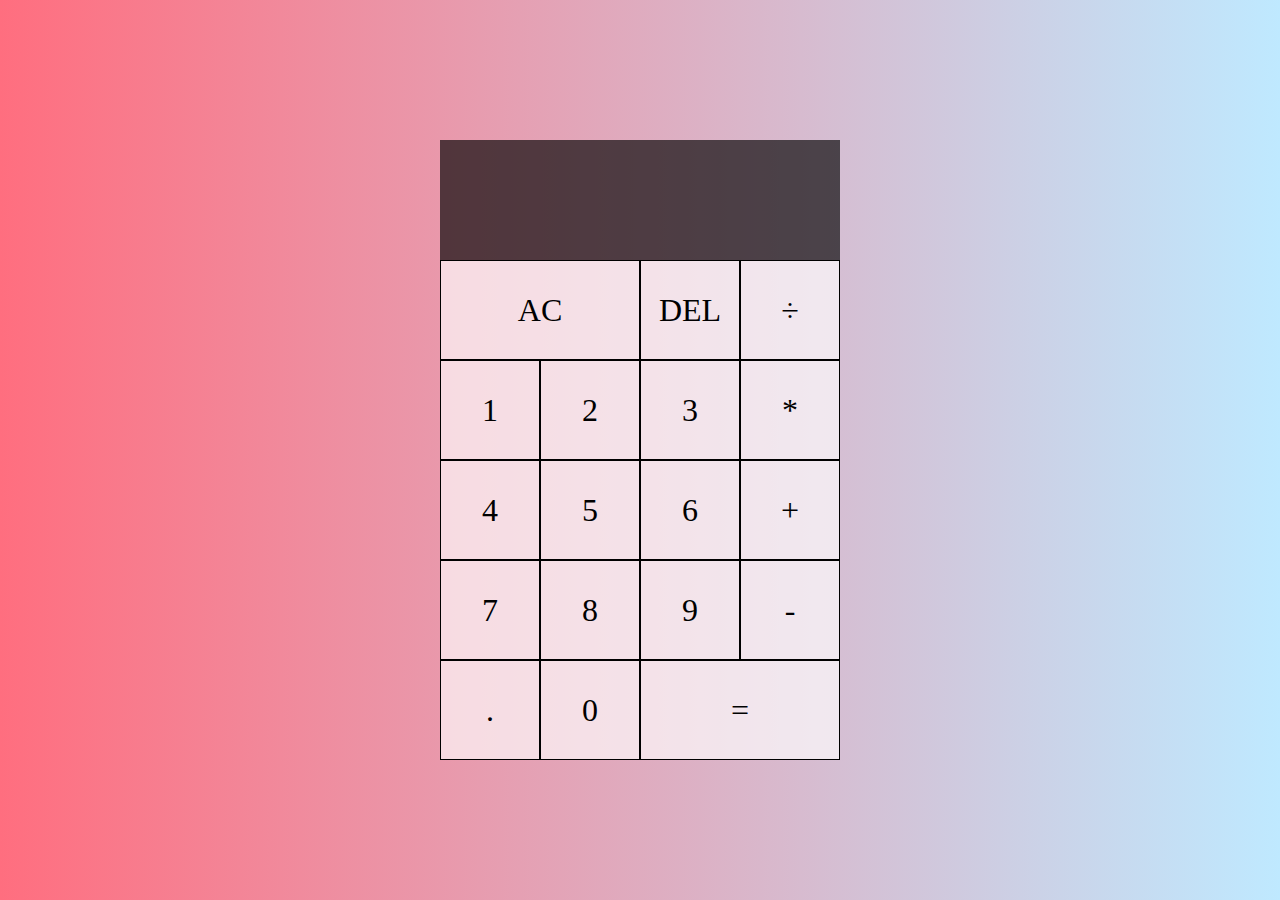
<file: html/calculator.html>
<!DOCTYPE html>
<html lang="en">
	<head>
		<meta charset="UTF-8" />
		<meta http-equiv="X-UA-Compatible" content="IE=edge" />
		<meta name="viewport" content="width=device-width, initial-scale=1.0" />
		<meta name="description" content="Stronka na zaliczenie" />
		<meta name="author" content="Krzysztof Stawarz" />
		<link rel="stylesheet" href="../css/calculator_style.css" />
		<title>Kalkulator</title>
	</head>
	<body>
		<div class="calculator_grid">
			<div class="output">
				<div data-previous-operand class="previous"></div>
				<div data-current-operand class="current"></div>
			</div>
			<button data-all-clear class="span2">AC</button>
			<button data-delete>DEL</button>
			<button data-operation>÷</button>
			<button data-number>1</button>
			<button data-number>2</button>
			<button data-number>3</button>
			<button data-operation>*</button>
			<button data-number>4</button>
			<button data-number>5</button>
			<button data-number>6</button>
			<button data-operation>+</button>
			<button data-number>7</button>
			<button data-number>8</button>
			<button data-number>9</button>
			<button data-operation>-</button>
			<button data-number>.</button>
			<button data-number>0</button>
			<button data-equals class="span2">=</button>
		</div>
	</body>
	<script src="../js/calculator_app.js"></script>
</html>
</file>
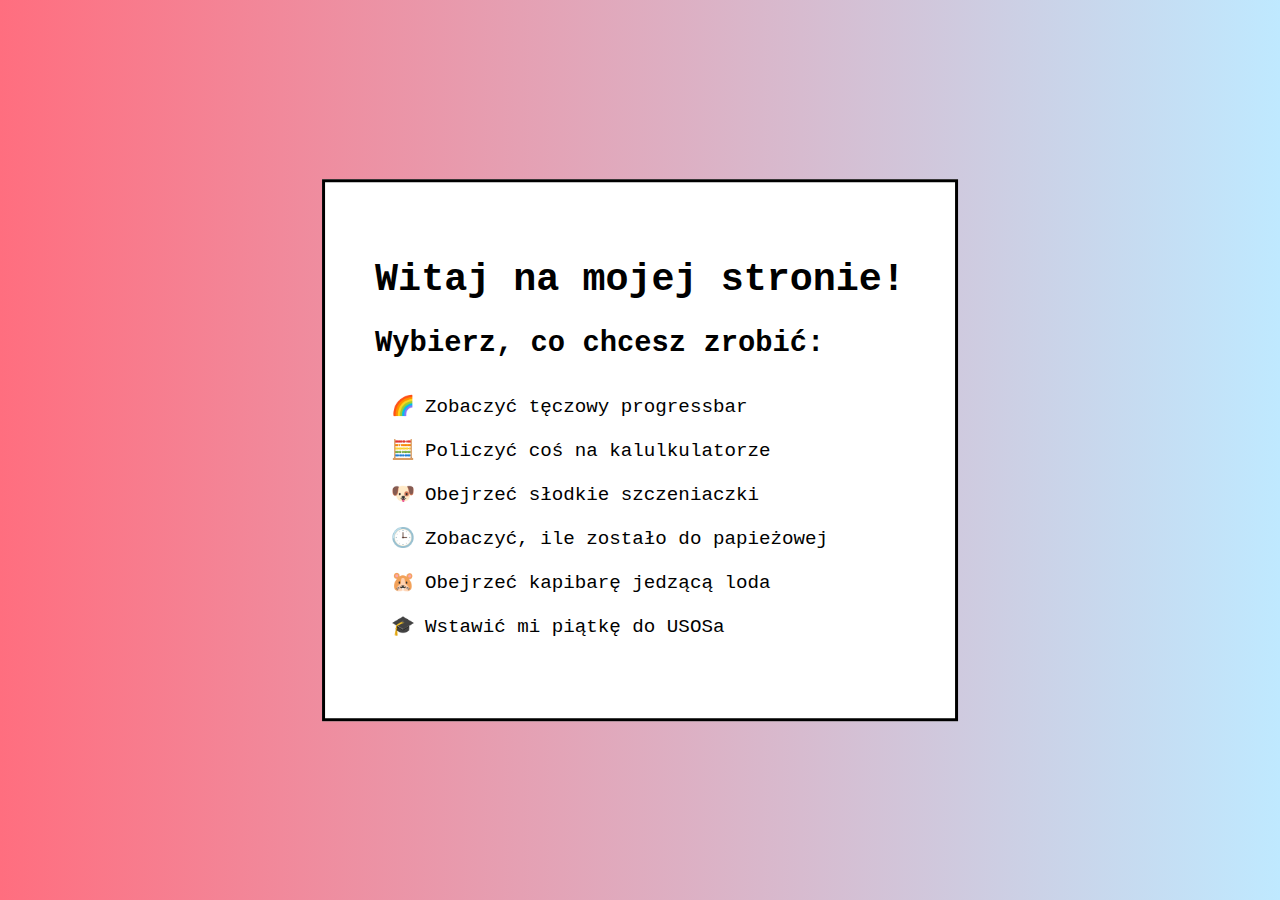
<file: html/main_page.html>
<!DOCTYPE html>
<html lang="en">
	
	<head>
		<meta charset="UTF-8" />
		<meta http-equiv="X-UA-Compatible" content="IE=edge" />
		<meta name="viewport" content="width=device-width, initial-scale=1.0" />
		<link rel="stylesheet" href="../css/style.css" />
		<title>Strona główna</title>
		<script src="../js/main.js"></script>
	</head>
	<body>
		<div class="center main_page">
			<h1>Witaj na mojej stronie!</h1>
			<h2>Wybierz, co chcesz zrobić:</h2>
			<p>
				<ul>
					<li id="rainbow" class="list_elements">
						<a onclick="openRainbow()">Zobaczyć tęczowy progressbar</a>
					</li>
					<li id="calc" class = "list_elements">
						<a onclick="openCalculator()">Policzyć coś na kalulkulatorze</a>
					</li>
					<li id = "puppies" class = "list_elements">
						<a onclick="openPuppies()">Obejrzeć słodkie szczeniaczki</a>
					</li>
					<li id = "pope" class = "list_elements">
						<a onclick="openPope()">Zobaczyć, ile zostało do papieżowej</a>
					</li>
					<li id = "capybara" class = "list_elements">
						<a onclick="openCapibarka()">Obejrzeć kapibarę jedzącą loda</a>
					</li>
					<li id = "grade" class = "list_elements">
						<a onclick="goToUsos()">Wstawić mi piątkę do USOSa</a>
					</li>
				</ul>
			</p>
		</div>
	</body>
</html>
</file>
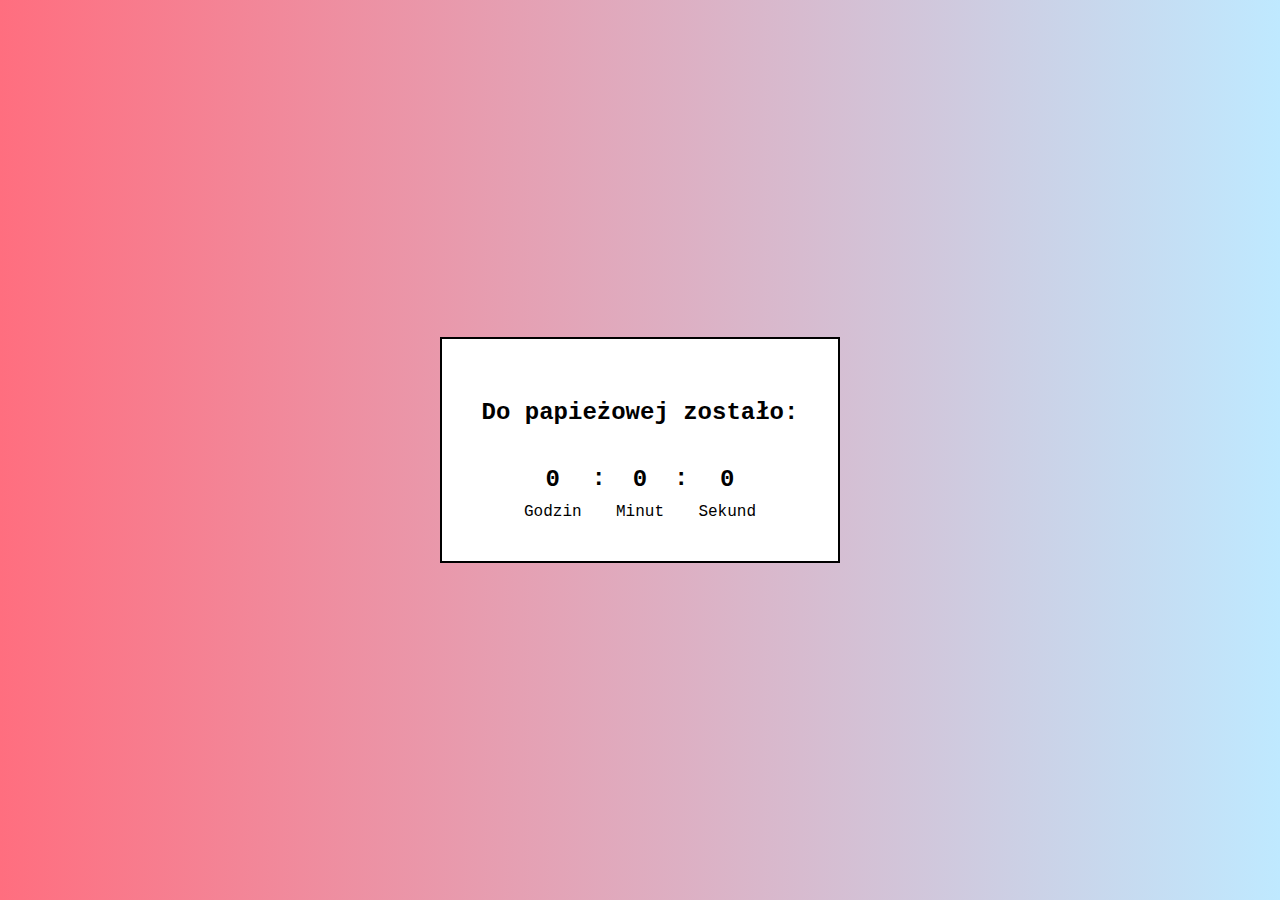
<file: html/pope.html>
<!DOCTYPE html>
<html lang="en">
	<head>
		<meta charset="UTF-8" />
		<meta http-equiv="X-UA-Compatible" content="IE=edge" />
		<meta name="viewport" content="width=device-width, initial-scale=1.0" />
		<meta name="description" content="Stronka na zaliczenie" />
		<meta name="author" content="Krzysztof Stawarz" />
		<link rel="stylesheet" href="../css/countdown.css" />
		<title>Pope</title>
		<script src="../js/countdown.js" async></script>
	</head>
	<body>
		<div id="body">
			<div class="main">
				<h2>Do papieżowej zostało:</h2>
				<div class="cos">
					<div id="hours_container" class="time_container">
						<div id="hours" class="time">0</div>
						Godzin
					</div>
					<h2 class="dwukropek">:</h2>
					<div id="minutes_container" class="time_container">
						<div id="minutes" class="time">0</div>
						Minut
					</div>
					<h2 class="dwukropek">:</h2>
					<div id="seconds_container" class="time_container">
						<div id="seconds" class="time">0</div>
						Sekund
					</div>
				</div>
			</div>
		</div>
	</body>
</html>
</file>
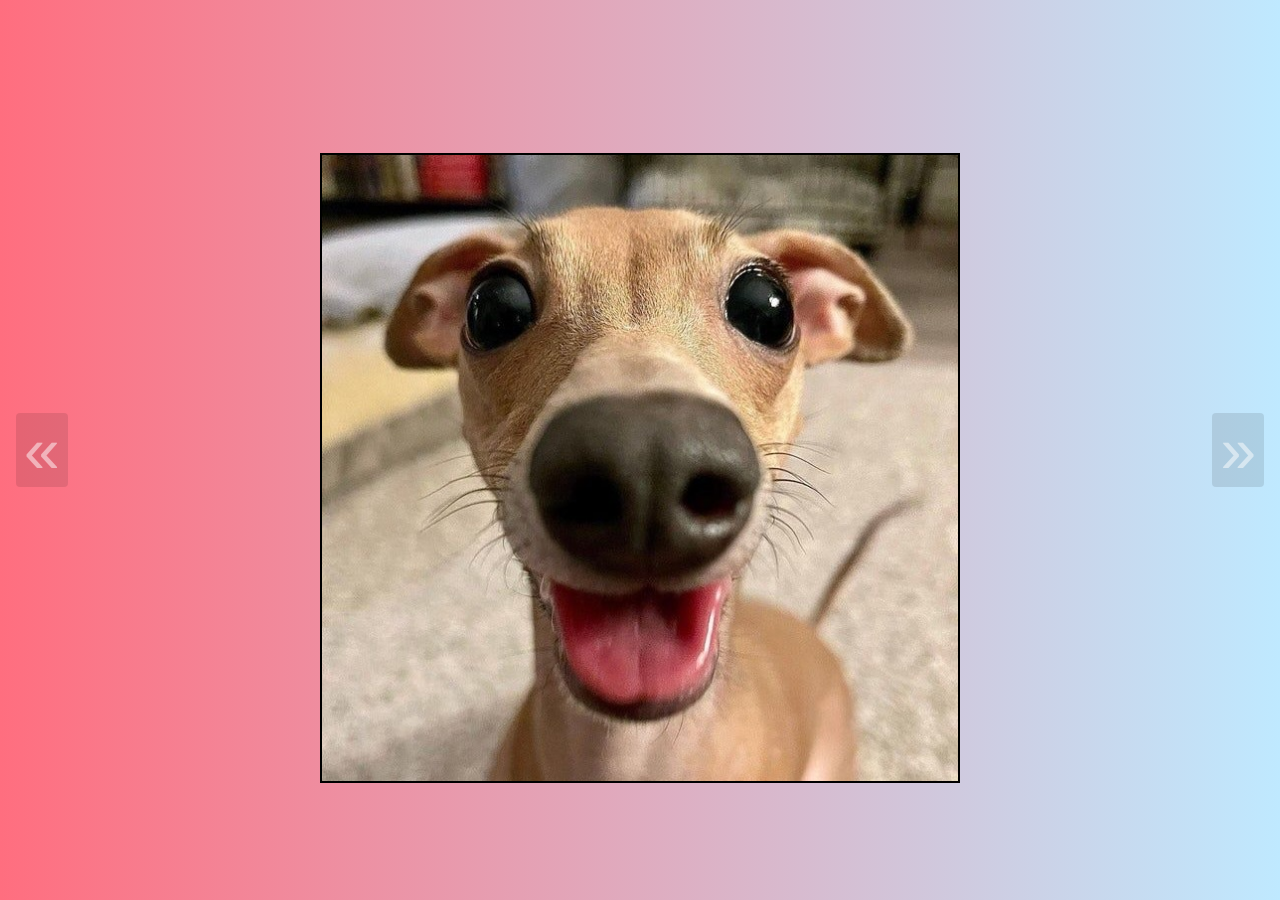
<file: html/puppies.html>
<!DOCTYPE html>
<html lang="en">
	<head>
		<meta charset="UTF-8" />
		<meta http-equiv="X-UA-Compatible" content="IE=edge" />
		<meta name="viewport" content="width=device-width, initial-scale=1.0" />
		<meta name="description" content="Stronka na zaliczenie" />
		<meta name="author" content="Krzysztof Stawarz" />
		<link rel="stylesheet" href="../css/puppies_gallery.css" />
		<title>Puppies</title>
		<script src="../js/puppies_slide.js" defer></script>
	</head>
	<body>
		<section aria-label="Newest Photos">
			<div data-karuzela class="karuzela">
				<button
					data-karuzela-przycisk="poprzednie"
					class="karuzela-przycisk poprzednie"
				>
					&#171;
				</button>
				<button
					data-karuzela-przycisk="nastepne"
					class="karuzela-przycisk nastepne"
				>
					&#187;
				</button>
				<ul data-slajdy>
					<li class="slide" data-active>
						<img src="../puppies/piesek1.jpeg" alt="piesek1" />
					</li>
					<li class="slide">
						<img src="../puppies/piesek2.jpeg" alt="piesek2" />
					</li>
					<li class="slide">
						<img src="../puppies/piesek3.jpeg" alt="piesek3" />
					</li>
					<li class="slide">
						<img src="../puppies/piesek4.jpeg" alt="piesek4" />
					</li>
					<li class="slide">
						<img src="../puppies/piesek5.jpeg" alt="piesek5" />
					</li>
					<li class="slide">
						<img src="../puppies/piesek6.jpeg" alt="piesek6" />
					</li>
					<li class="slide">
						<img src="../puppies/piesek7.jpeg" alt="piesek7" />
					</li>
					<li class="slide">
						<img src="../puppies/piesek8.jpeg" alt="piesek8" />
					</li>
					<li class="slide">
						<img src="../puppies/piesek9.jpeg" alt="piesek9" />
					</li>
					<li class="slide">
						<img src="../puppies/piesek10.jpeg" alt="piesek10" />
					</li>
					<li class="slide">
						<img src="../puppies/piesek11.jpeg" alt="piesek11" />
					</li>
					<li class="slide">
						<img src="../puppies/piesek12.jpeg" alt="piesek12" />
					</li>
					<li class="slide">
						<img src="../puppies/piesek13.jpeg" alt="piesek13" />
					</li>
					<li class="slide">
						<img src="../puppies/piesek14.jpeg" alt="piesek14" />
					</li>
					<li class="slide">
						<img src="../puppies/piesek15.jpeg" alt="piesek15" />
					</li>
					<li class="slide">
						<img src="../puppies/piesek16.jpeg" alt="piesek16" />
					</li>
					<li class="slide">
						<img src="../puppies/piesek17.jpeg" alt="piesek17" />
					</li>
					<li class="slide">
						<img src="../puppies/piesek18.jpeg" alt="piesek18" />
					</li>
					<li class="slide">
						<img src="../puppies/piesek19.jpeg" alt="piesek19" />
					</li>
					<li class="slide">
						<img src="../puppies/piesek20.jpeg" alt="piesek20" />
					</li>
					<li class="slide">
						<img src="../puppies/piesek21.jpeg" alt="piesek21" />
					</li>
					<li class="slide">
						<img src="../puppies/piesek22.jpeg" alt="piesek22" />
					</li>
					<li class="slide">
						<img src="../puppies/piesek23.jpeg" alt="piesek23" />
					</li>
					<li class="slide">
						<img src="../puppies/piesek24.jpeg" alt="piesek24" />
					</li>
					<li class="slide">
						<img src="../puppies/piesek25.jpeg" alt="piesek25" />
					</li>
					<li class="slide">
						<img src="../puppies/piesek26.jpeg" alt="piesek26" />
					</li>
					<li class="slide">
						<img src="../puppies/piesek27.jpeg" alt="piesek27" />
					</li>
					<li class="slide">
						<img src="../puppies/piesek28.jpeg" alt="piesek28" />
					</li>
				</ul>
			</div>
		</section>
	</body>
</html>
</file>
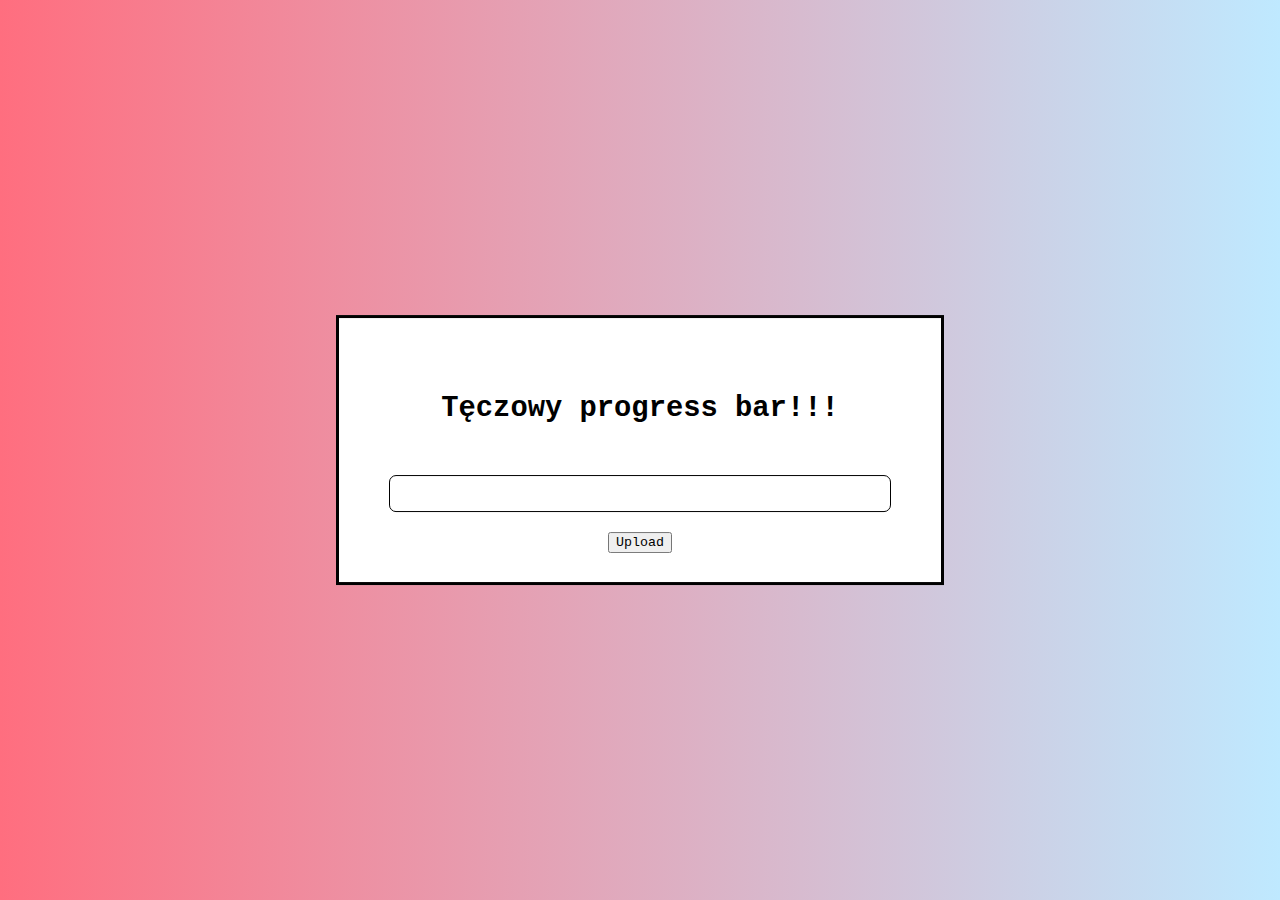
<file: html/rainbow.html>
<!DOCTYPE html>
<html lang="en">
	<head>
		<meta charset="UTF-8" />
		<meta http-equiv="X-UA-Compatible" content="IE=edge" />
		<meta name="viewport" content="width=device-width, initial-scale=1.0" />
		<meta name="description" content="Stronka na zaliczenie" />
		<meta name="author" content="Krzysztof Stawarz" />
		<link rel="stylesheet" href="../css/style.css" />
		<script>
			const upload = () => {
				const progressBar = document.querySelector(".progress_bar");

				progressBar.setAttribute("id", "start_animation");
			};
		</script>
		<title>Tęczowy progress bar</title>
	</head>
	<body>
		<div class="center main_page">
			<h2 id="rainbow_progress_bar_text">Tęczowy progress bar!!!</h2>
			<div class="progress_bar_place">
				<div class="progress_bar"></div>
			</div>
			<div id="button_container">
				<button class="upload_button" onclick="upload()">Upload</button>
			</div>
		</div>
	</body>
</html>
</file>
<file: css/calculator_style.css>
*,
*::before,
*:after {
	box-sizing: border-box;
	font-family: "Comic Sans MS";
	font-weight: normal;
}

body {
	background-image: linear-gradient(to right, #ff6e7f, #bfe9ff);
	background-repeat: no-repeat;
	background-attachment: fixed;
	padding: 0;
	margin: 0;
}

.calculator_grid {
	display: grid;
	justify-content: center;
	align-content: center;
	min-height: 100vh;
	grid-template-columns: repeat(4, 100px);
	grid-template-rows: minmax(120px, auto) repeat(5, 100px);
}

.calculator_grid > button {
	cursor: pointer;
	font-size: 2rem;
	border: 1px solid black;
	outline: none;
	background-color: rgba(255, 255, 255, 0.65);
}

.calculator_grid > button:hover {
	background-color: rgba(255, 255, 255, 0.95);
	color: red;
}

.span2 {
	grid-column: span 2;
}

.output {
	grid-column: 1 / -1;
	background-color: rgba(0, 0, 0, 0.65);
	display: flex;
	align-items: flex-end;
	justify-content: space-around;
	flex-direction: column;
	padding: 10px;
	word-wrap: break-word;
	word-break: break-all;
}

.output .previous {
	color: rgba(255, 255, 255, 0.65);
	font-size: 1.5rem;
}

.output .current {
	color: rgb(255, 255, 255);
	font-size: 2.5rem;
}
</file>
<file: css/style.css>
* {
	font-family: "Courier New", Courier, "Lucida Sans Typewriter",
		"Lucida Typewriter", monospace;
}
body {
	background-image: linear-gradient(to right, #ff6e7f, #bfe9ff);
	background-repeat: no-repeat;
	background-attachment: fixed;
}

.center {
	position: absolute;
	transform: translate(-50%, -50%);
	top: 50%;
	left: 50%;
	height: fit-content;
	width: fit-content;
}

.password {
	margin: 4px;
	margin-top: 10px;
}

.eye {
	position: fixed;
	top: 15%;
}

#hide1 {
	display: none;
}

.button {
	margin-top: 4px;
	cursor: pointer;
}

.main_page {
	background-color: white;
	border: 3px solid black;
	padding: 50px;
	text-align: left;
	font-size: larger;
	height: fit-content;
	width: fit-content;
}

.progress_bar_place {
	position: relative;
	transform: translate(-50%, 0%);
	left: 50%;
	height: 35px;
	width: 500px;
	border: 1px solid black;
	border-radius: 7px;
	margin-top: 10px;
}

.progress_bar {
	position: absolute;
	height: 100%;
	background-image: linear-gradient(
		90deg,
		rgba(255, 0, 0, 1) 0%,
		rgba(255, 154, 0, 1) 10%,
		rgba(208, 222, 33, 1) 20%,
		rgba(79, 220, 74, 1) 30%,
		rgba(63, 218, 216, 1) 40%,
		rgba(47, 201, 226, 1) 50%,
		rgba(28, 127, 238, 1) 60%,
		rgba(95, 21, 242, 1) 70%,
		rgba(186, 12, 248, 1) 80%,
		rgba(251, 7, 217, 1) 90%,
		rgba(255, 0, 0, 1) 100%
	);
	border-radius: 7px;
}

@keyframes progress_animation {
	0% {
		width: 0%;
	}
	100% {
		width: 100%;
	}
}

#play_animation {
	animation: progress_animation 3s forwards;
}

#pass {
	text-align: center;
}

.list_elements {
	padding: 10px;
}

.list_elements:hover {
	font-weight: bold;
	font-size: 1.15em;
	padding: 8px;
}

#pope {
	list-style-type: "\1F552";
}

#pope:hover {
	color: lightgray;
	cursor: pointer;
}

#calc {
	list-style-type: "\1F9EE";
}

#calc:hover {
	color: lightsalmon;
	cursor: pointer;
}

#puppies {
	list-style-type: "\1F436";
}

#puppies:hover {
	color: darkgoldenrod;
	cursor: pointer;
}

#capybara {
	list-style-type: "\1F439";
}

#capybara:hover {
	color: hotpink;
	cursor: pointer;
}

#rainbow {
	list-style-type: "\1F308";
}

#rainbow:hover {
	color: chartreuse;
	cursor: pointer;
}

#grade {
	list-style-type: "\1F393";
}

#grade:hover {
	color: lightskyblue;
	cursor: pointer;
}

#kapibarka {
	width: 68vw;
}

.upload_button {
	position: absolute;
	margin-top: 10px;
	transform: translate(-50%, 0%);
	left: 50%;
}

#start_animation {
	animation: progress_animation 5s infinite;
}

#button_container {
	height: fit-content;
	padding: 10px;
}

#rainbow_progress_bar_text {
	margin-bottom: 50px;
	text-align: center;
}
</file>
<file: css/countdown.css>
* {
	font-family: "Courier New", Courier, "Lucida Sans Typewriter",
		"Lucida Typewriter", monospace;
}
body {
	background-image: linear-gradient(to right, #ff6e7f, #bfe9ff);
	background-repeat: no-repeat;
	background-attachment: fixed;
	margin: 0;
	padding: 0;
}

#body {
	width: 100%;
	height: 100vh;
	display: grid;
	place-items: center;
}

.main {
	width: fit-content;
	height: fit-content;
	background-color: white;
	border: 2px solid black;
	padding: 40px;

	display: grid;
	place-items: center;
}

.cos {
	width: fit-content;
	padding: 10px;

	display: flex;
	align-items: center;
	justify-content: center;
	padding: 10px;
	padding-bottom: 0;
}

.time_container {
	width: fit-content;
	height: fit-content;
	margin: 10px;
	margin-bottom: 0;

	display: grid;
	place-items: center;
	text-align: center;
}

.time {
	margin-bottom: 10px;
}

.dwukropek {
	position: relative;
	top: -5px;
	margin: 0;
	height: fit-content;
}

.dwukropek {
	position: relative;
	top: -10px;
	margin: 0;
	height: fit-content;
}

#hours,
#minutes,
#seconds {
	font-weight: bold;
	font-size: 1.5rem;
}
</file>
<file: css/puppies_gallery.css>
*,
*::before,
*::after {
	box-sizing: border-box;
}

body {
	margin: 0;
	padding: 0;
	background-image: linear-gradient(to right, #ff6e7f, #bfe9ff);
	background-repeat: no-repeat;
	background-attachment: fixed;
}

.karuzela {
	width: 100vw;
	height: 100vh;
	position: relative;
}

.karuzela > ul {
	margin: 0;
	padding: 0;
	list-style: none;
}

.slide {
	position: absolute;
	width: 50%;
	height: 70%;
	inset: 0;
	opacity: 0;
	transition: 200ms opacity ease-in-out;
	transition-delay: 200ms;
	top: -18%;
}

.slide > img {
	display: block;
	width: 100%;
	height: 100%;
	object-fit: cover;
	object-position: center;
	border: 2px solid black;
	position: absolute;
	top: 50%;
	left: 50%;
}

.slide[data-active] {
	opacity: 1;
	z-index: 1;
	transition-delay: 0ms;
}

.karuzela-przycisk {
	position: absolute;
	z-index: 2;
	background: none;
	border: none;
	font-size: 4rem;
	top: 50%;
	transform: translateY(-50%);
	color: rgba(255, 255, 255, 0.5);
	cursor: pointer;
	border-radius: 0.25rem;
	padding: 0 0.5rem;
	background-color: rgba(0, 0, 0, 0.1);
}

.karuzela-przycisk:hover,
.karuzela-przycisk:active {
	color: white;
	background-color: rgba(0, 0, 0, 0.3);
	outline: 1px solid black;
}

.karuzela-przycisk:active {
	background-color: rgba(0, 0, 0, 0.5);
}

.karuzela-przycisk.poprzednie {
	left: 1rem;
}

.karuzela-przycisk.nastepne {
	right: 1rem;
}
</file>
